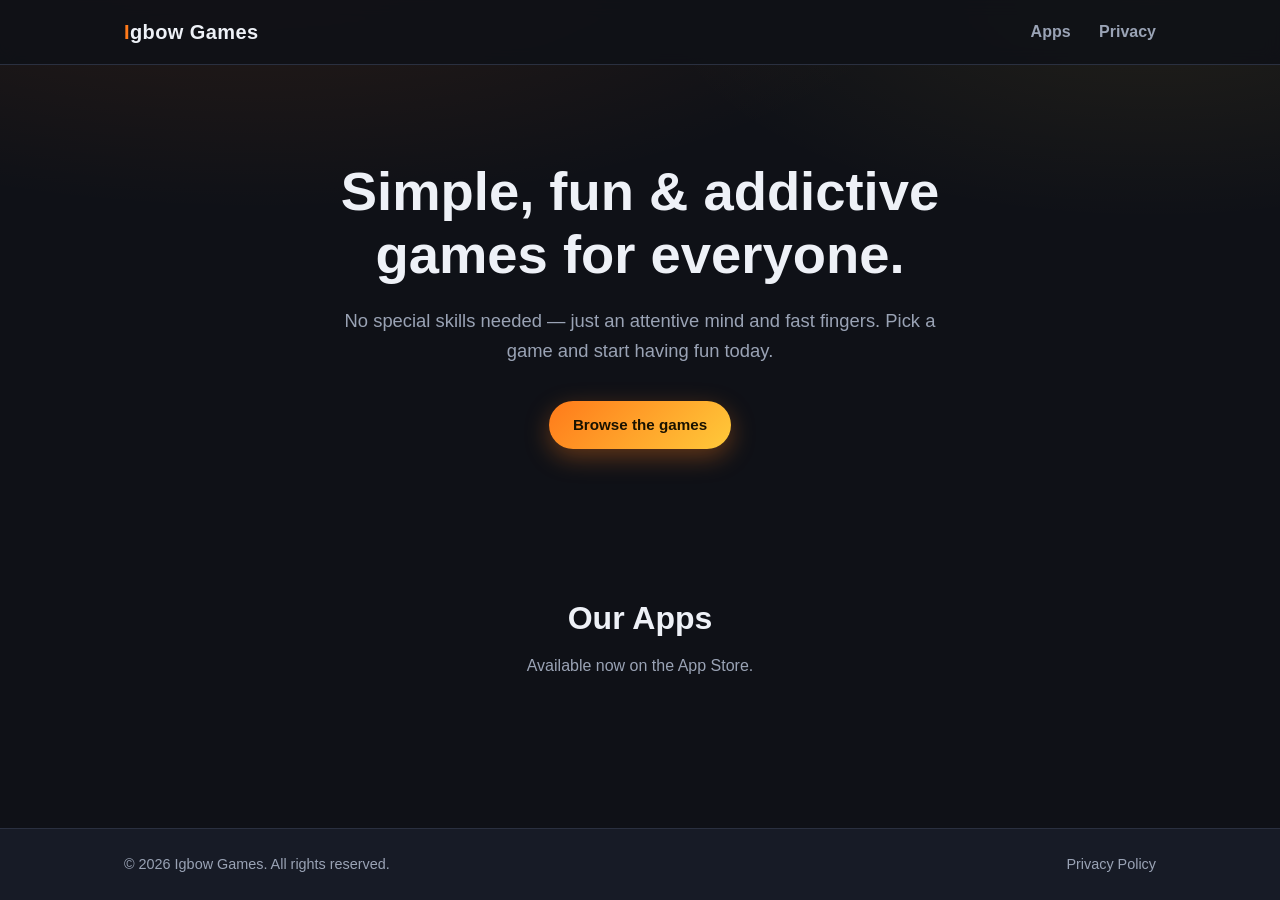
<file: index.html>
<!DOCTYPE html>
<html lang="en">
<head>
  <meta charset="UTF-8">
  <meta name="viewport" content="width=device-width, initial-scale=1.0">
  <title>Igbow Games - Simple &amp; Addictive Mobile Games</title>
  <meta name="description" content="Igbow Games creates simple, fun and addictive mobile games for everyone. Discover our apps on the App Store.">
  <link rel="stylesheet" href="css/styles.css">
</head>
<body>
  <header class="site-header">
    <nav class="nav container">
      <a class="brand" href="index.html">Igbow Games</a>
      <div class="nav-links">
        <a href="index.html#apps">Apps</a>
        <a href="privacy.html">Privacy</a>
      </div>
    </nav>
  </header>

  <main>
    <section class="hero">
      <div class="container hero-inner">
        <h1>Simple, fun &amp; addictive games for everyone.</h1>
        <p>No special skills needed — just an attentive mind and fast fingers. Pick a game and start having fun today.</p>
        <a class="btn btn-primary" href="#apps">Browse the games</a>
      </div>
    </section>

    <section id="apps" class="apps-section">
      <div class="container">
        <h2>Our Apps</h2>
        <p class="section-note">Available now on the App Store.</p>
        <div id="apps-grid" class="apps-grid"><!-- rendered from js/apps.js --></div>
      </div>
    </section>
  </main>

  <footer class="site-footer">
    <div class="container footer-inner">
      <p>&copy; <span id="year"></span> Igbow Games. All rights reserved.</p>
      <a href="privacy.html">Privacy Policy</a>
    </div>
  </footer>

  <script src="js/apps.js"></script>
  <script src="js/main.js"></script>
</body>
</html>
</file>
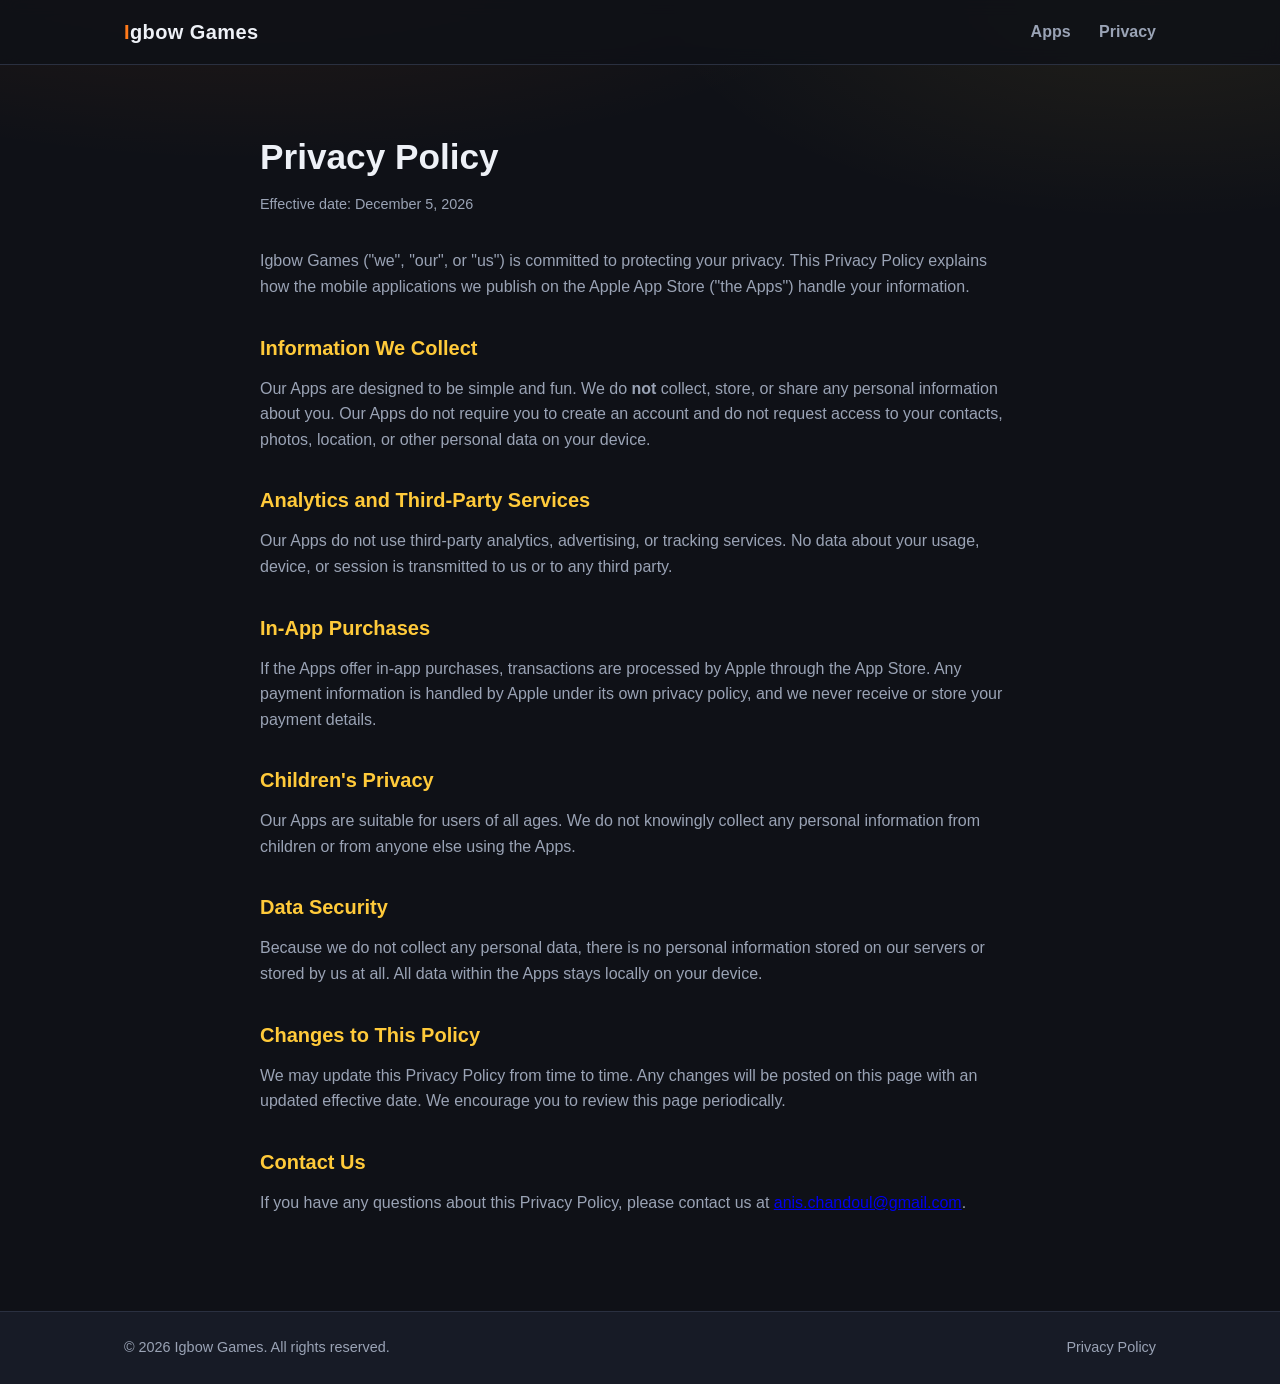
<file: privacy.html>
<!DOCTYPE html>
<html lang="en">
<head>
  <meta charset="UTF-8">
  <meta name="viewport" content="width=device-width, initial-scale=1.0">
  <title>Privacy Policy - Igbow Games</title>
  <meta name="description" content="Privacy policy for the apps published by Igbow Games on the App Store.">
  <link rel="stylesheet" href="css/styles.css">
</head>
<body>
  <header class="site-header">
    <nav class="nav container">
      <a class="brand" href="index.html">Igbow Games</a>
      <div class="nav-links">
        <a href="index.html#apps">Apps</a>
        <a href="privacy.html">Privacy</a>
      </div>
    </nav>
  </header>

  <main>
    <article class="container privacy-page">
      <h1>Privacy Policy</h1>
      <p class="updated">Effective date: <span id="effective-date"></span></p>

      <p>
        Igbow Games ("we", "our", or "us") is committed to protecting your privacy. This Privacy Policy
        explains how the mobile applications we publish on the Apple App Store ("the Apps") handle your
        information.
      </p>

      <h2>Information We Collect</h2>
      <p>
        Our Apps are designed to be simple and fun. We do <strong>not</strong> collect, store, or share any
        personal information about you. Our Apps do not require you to create an account and do not request
        access to your contacts, photos, location, or other personal data on your device.
      </p>

      <h2>Analytics and Third-Party Services</h2>
      <p>
        Our Apps do not use third-party analytics, advertising, or tracking services. No data about your
        usage, device, or session is transmitted to us or to any third party.
      </p>

      <h2>In-App Purchases</h2>
      <p>
        If the Apps offer in-app purchases, transactions are processed by Apple through the App Store.
        Any payment information is handled by Apple under its own privacy policy, and we never receive or
        store your payment details.
      </p>

      <h2>Children's Privacy</h2>
      <p>
        Our Apps are suitable for users of all ages. We do not knowingly collect any personal information
        from children or from anyone else using the Apps.
      </p>

      <h2>Data Security</h2>
      <p>
        Because we do not collect any personal data, there is no personal information stored on our servers
        or stored by us at all. All data within the Apps stays locally on your device.
      </p>

      <h2>Changes to This Policy</h2>
      <p>
        We may update this Privacy Policy from time to time. Any changes will be posted on this page with an
        updated effective date. We encourage you to review this page periodically.
      </p>

      <h2>Contact Us</h2>
      <p>
        If you have any questions about this Privacy Policy, please contact us at
        <a href="mailto:anis.chandoul@gmail.com">anis.chandoul@gmail.com</a>.
      </p>
    </article>
  </main>

  <footer class="site-footer">
    <div class="container footer-inner">
      <p>&copy; <span id="year"></span> Igbow Games. All rights reserved.</p>
      <a href="privacy.html">Privacy Policy</a>
    </div>
  </footer>

  <script src="js/main.js"></script>
  <script>
    if (document.getElementById("effective-date")) {
      document.getElementById("effective-date").textContent = new Date().toLocaleDateString("en-US", {
        year: "numeric",
        month: "long",
        day: "numeric"
      });
    }
  </script>
</body>
</html>
</file>
<file: css/styles.css>
:root {
  --bg: #0f1117;
  --bg-elevated: #171b26;
  --bg-card: #1d2230;
  --text: #eef1f7;
  --text-muted: #9aa3b5;
  --accent: #ff7a1a;
  --accent-2: #ffca3a;
  --border: #2a3040;
  --radius: 14px;
  --shadow: 0 10px 30px rgba(0, 0, 0, 0.35);
}

* {
  box-sizing: border-box;
  margin: 0;
  padding: 0;
}

html {
  scroll-behavior: smooth;
}

body {
  font-family: -apple-system, BlinkMacSystemFont, "Segoe UI", Roboto, Helvetica, Arial, sans-serif;
  background: var(--bg);
  background-image: radial-gradient(1200px 500px at 20% -10%, rgba(255, 122, 26, 0.12), transparent 60%),
    radial-gradient(900px 400px at 90% 0%, rgba(255, 202, 58, 0.08), transparent 55%);
  color: var(--text);
  line-height: 1.6;
  min-height: 100vh;
  display: flex;
  flex-direction: column;
}

.container {
  width: 100%;
  max-width: 1080px;
  margin: 0 auto;
  padding: 0 24px;
}

/* Header */
.site-header {
  border-bottom: 1px solid var(--border);
  background: rgba(15, 17, 23, 0.85);
  backdrop-filter: blur(8px);
  position: sticky;
  top: 0;
  z-index: 10;
}

.nav {
  display: flex;
  align-items: center;
  justify-content: space-between;
  height: 64px;
}

.brand {
  font-size: 1.25rem;
  font-weight: 800;
  color: var(--text);
  text-decoration: none;
  letter-spacing: 0.4px;
}

.brand::first-letter,
.brand:first-letter {
  color: var(--accent);
}

.nav-links a {
  color: var(--text-muted);
  text-decoration: none;
  margin-left: 24px;
  font-weight: 600;
  transition: color 0.2s;
}

.nav-links a:hover {
  color: var(--text);
}

/* Hero */
.hero {
  padding: 96px 0 80px;
  text-align: center;
}

.hero h1 {
  font-size: clamp(2.2rem, 5vw, 3.4rem);
  line-height: 1.15;
  font-weight: 800;
  max-width: 760px;
  margin: 0 auto 20px;
}

.hero p {
  color: var(--text-muted);
  font-size: 1.15rem;
  max-width: 620px;
  margin: 0 auto 36px;
}

/* Buttons */
.btn {
  display: inline-block;
  padding: 12px 24px;
  border-radius: 999px;
  font-weight: 700;
  font-size: 0.95rem;
  text-decoration: none;
  transition: transform 0.15s, box-shadow 0.15s, background 0.15s;
}

.btn:hover {
  transform: translateY(-2px);
}

.btn-primary {
  background: linear-gradient(135deg, var(--accent), var(--accent-2));
  color: #1a1200;
  box-shadow: 0 8px 24px rgba(255, 122, 26, 0.35);
}

.btn-primary:hover {
  box-shadow: 0 12px 30px rgba(255, 122, 26, 0.45);
}

.btn-store {
  background: var(--bg-card);
  color: var(--text);
  border: 1px solid var(--border);
  margin-top: 16px;
  font-size: 0.9rem;
}

.btn-store:hover {
  border-color: var(--accent);
  color: var(--accent-2);
  box-shadow: 0 6px 18px rgba(255, 122, 26, 0.2);
}

/* Apps */
.apps-section {
  padding: 64px 0 96px;
}

.apps-section h2 {
  font-size: 2rem;
  font-weight: 800;
  text-align: center;
}

.section-note {
  color: var(--text-muted);
  text-align: center;
  margin: 8px 0 40px;
}

.apps-grid {
  display: grid;
  grid-template-columns: repeat(auto-fill, minmax(300px, 1fr));
  gap: 24px;
}

.app-card {
  background: var(--bg-card);
  border: 1px solid var(--border);
  border-radius: var(--radius);
  padding: 28px;
  box-shadow: var(--shadow);
  display: flex;
  flex-direction: column;
  transition: transform 0.2s, border-color 0.2s;
}

.app-card:hover {
  transform: translateY(-4px);
  border-color: rgba(255, 122, 26, 0.5);
}

.app-info {
  display: flex;
  flex-direction: column;
  flex: 1;
}

.app-card h3 {
  font-size: 1.35rem;
  font-weight: 800;
}

.app-tagline {
  color: var(--accent-2);
  font-weight: 600;
  margin: 4px 0 12px;
}

.app-description {
  color: var(--text-muted);
  font-size: 0.95rem;
  flex: 1;
}

/* Footer */
.site-footer {
  margin-top: auto;
  border-top: 1px solid var(--border);
  background: var(--bg-elevated);
}

.footer-inner {
  display: flex;
  align-items: center;
  justify-content: space-between;
  gap: 16px;
  padding-top: 24px;
  padding-bottom: 24px;
  color: var(--text-muted);
  font-size: 0.9rem;
  flex-wrap: wrap;
}

.site-footer a {
  color: var(--text-muted);
  text-decoration: none;
}

.site-footer a:hover {
  color: var(--accent-2);
}

/* Privacy page */
.privacy-page {
  padding: 64px 0 96px;
  max-width: 760px;
}

.privacy-page h1 {
  font-size: 2.2rem;
  font-weight: 800;
  margin-bottom: 8px;
}

.privacy-page .updated {
  color: var(--text-muted);
  font-size: 0.9rem;
  margin-bottom: 32px;
}

.privacy-page h2 {
  font-size: 1.25rem;
  font-weight: 700;
  margin: 32px 0 12px;
  color: var(--accent-2);
}

.privacy-page p,
.privacy-page li {
  color: var(--text-muted);
}

.privacy-page ul,
.privacy-page ol {
  padding-left: 22px;
  margin: 8px 0;
}

.privacy-page li {
  margin: 4px 0;
}

@media (max-width: 560px) {
  .hero {
    padding: 64px 0 56px;
  }

  .app-card {
    padding: 22px;
  }

  .footer-inner {
    justify-content: center;
    text-align: center;
  }
}
</file>
